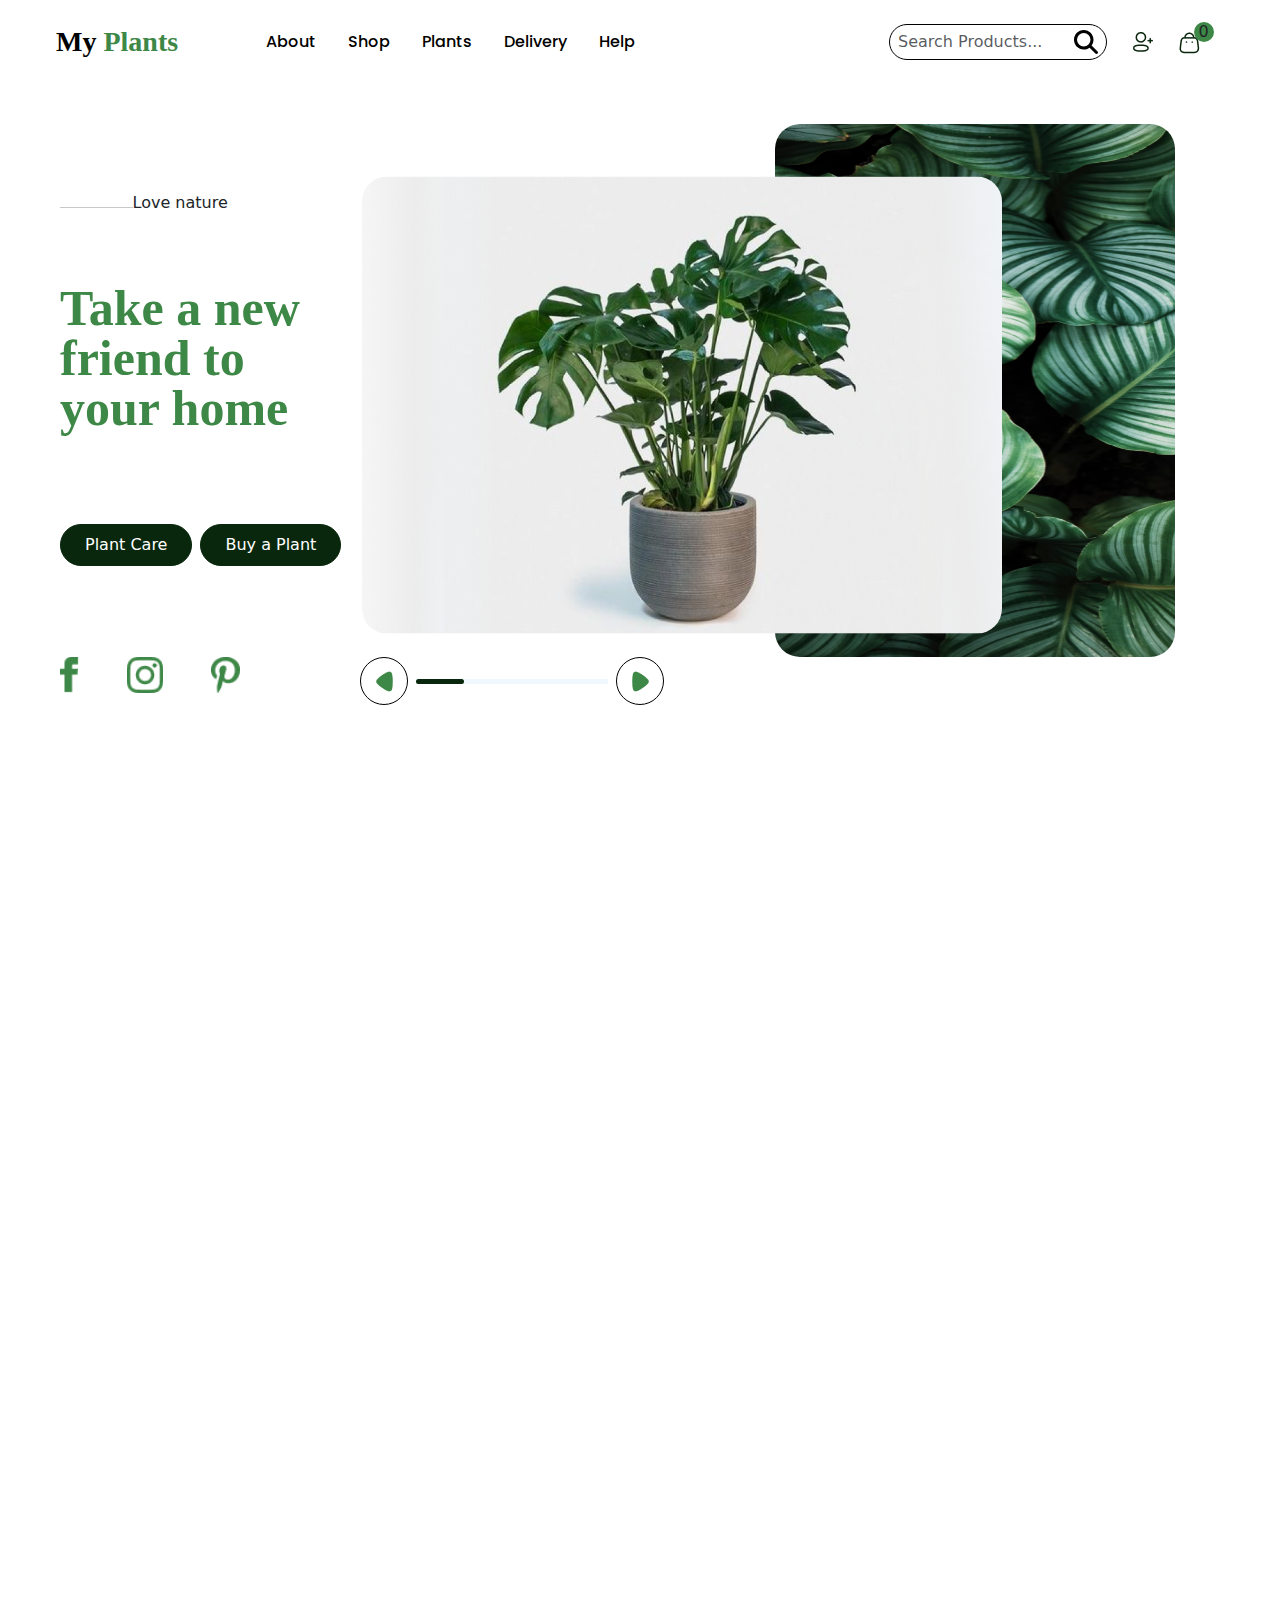
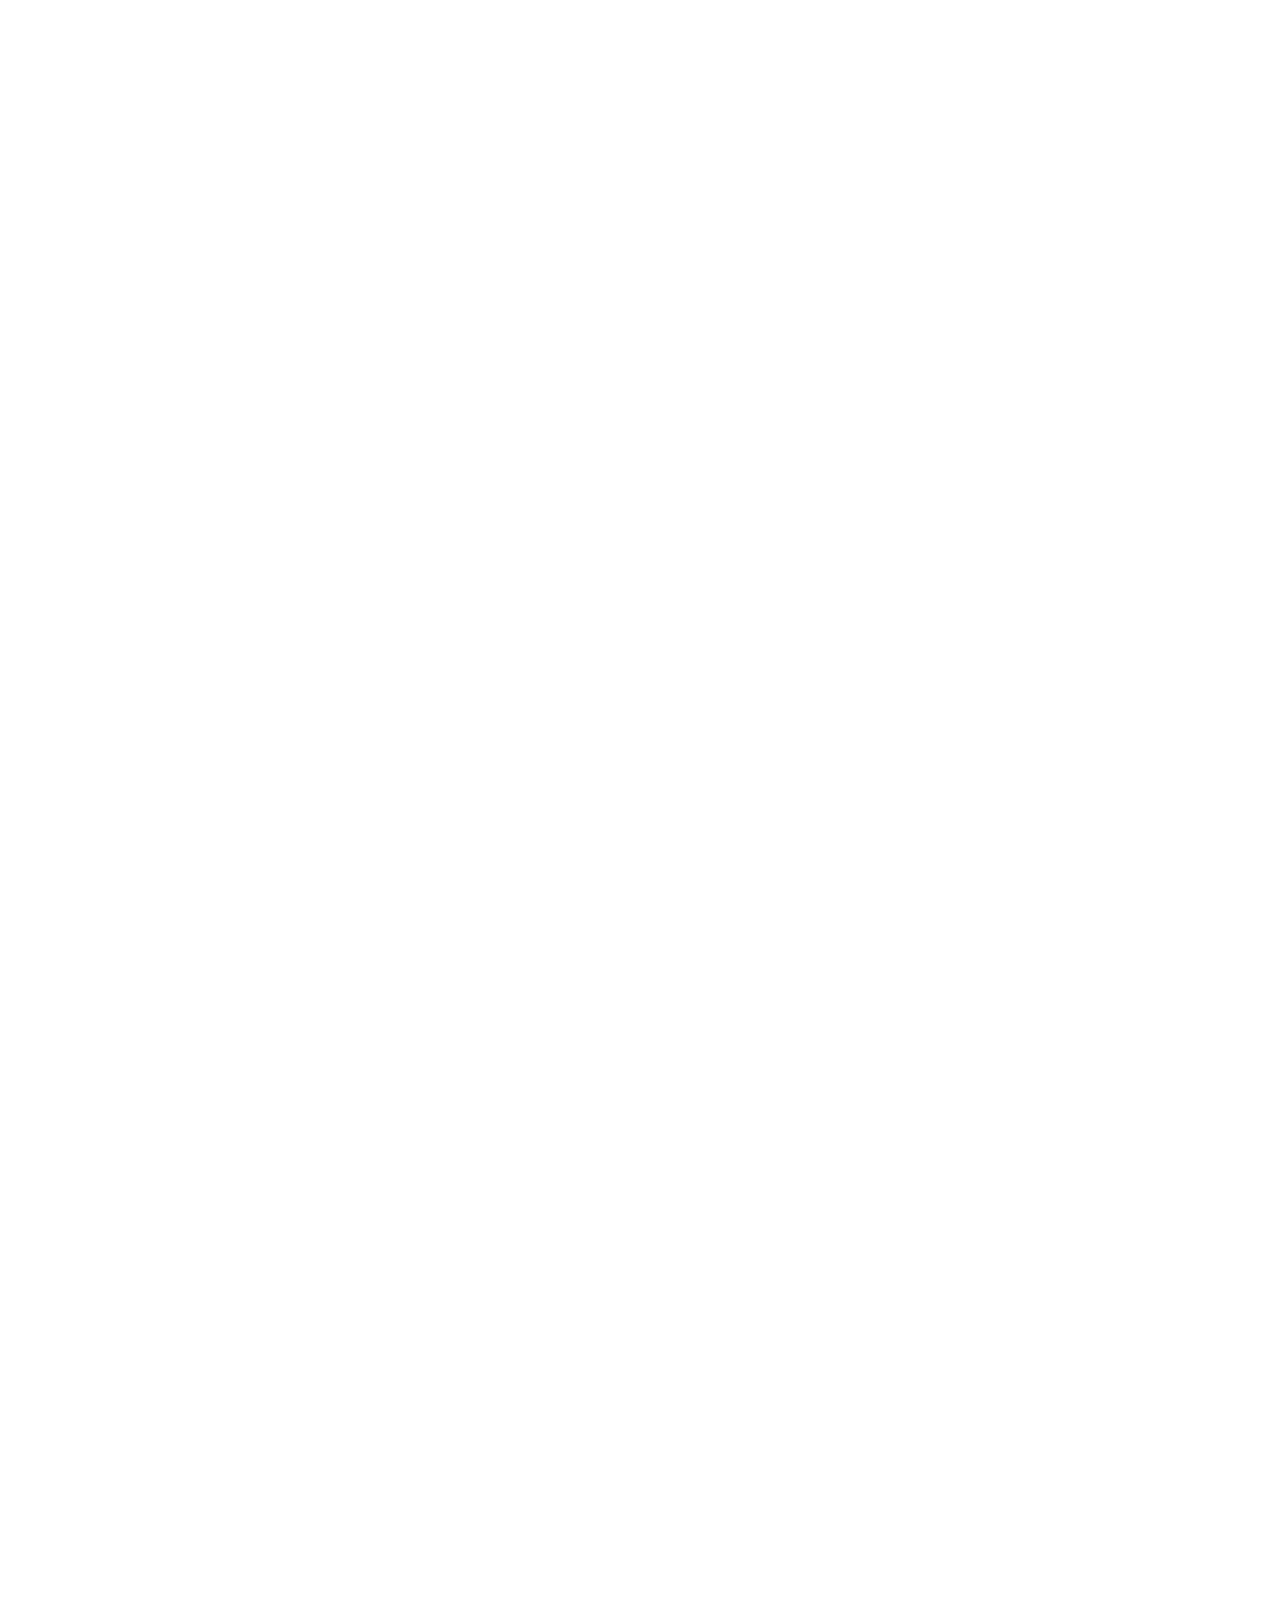
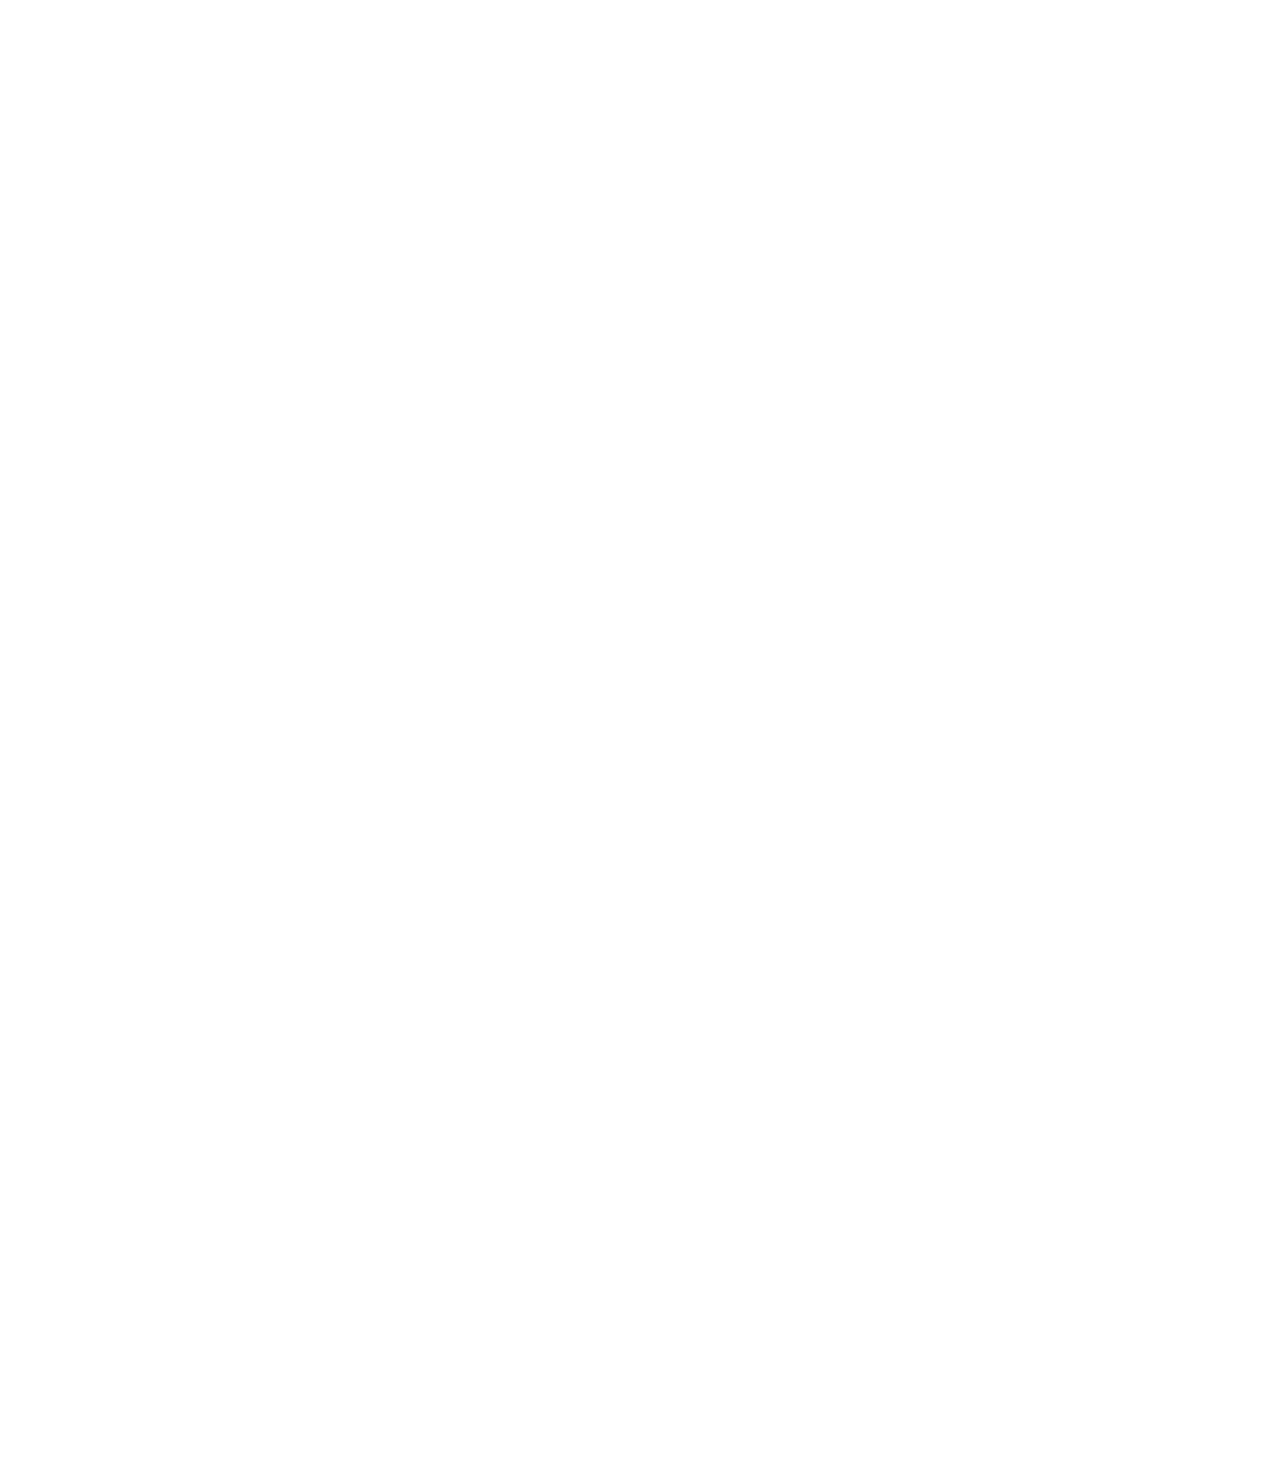
<file: index.html>
<!DOCTYPE html>
<html lang="en">

<head>
  <meta charset="UTF-8">
  <meta name="viewport" content="width=device-width, initial-scale=1.0">
  <title>Plants-nuvosa</title>
  <link href="https://cdn.jsdelivr.net/npm/bootstrap@5.3.3/dist/css/bootstrap.min.css" rel="stylesheet"
    integrity="sha384-QWTKZyjpPEjISv5WaRU9OFeRpok6YctnYmDr5pNlyT2bRjXh0JMhjY6hW+ALEwIH" crossorigin="anonymous">
  <link href="style.css" rel="stylesheet">
</head>

<body>


  <nav class="navbar navbar-expand-lg  m-2 ">
    <div class="container-fluid px-xl-5">
      <a class="navbar-brand generic-text fs-3 fw-bold" href="#">My <span class="green-text  ">Plants</span></a>
      <button class="navbar-toggler" type="button" data-bs-toggle="collapse" data-bs-target="#navbarSupportedContent"
        aria-controls="navbarSupportedContent" aria-expanded="false" aria-label="Toggle navigation">
        <span class="navbar-toggler-icon"></span>
      </button>
      <div class="collapse navbar-collapse" id="navbarSupportedContent">
        <ul class="navbar-nav me-auto ms-5  mb-2 mb-lg-0">
          <li class="nav-item">
            <a class="nav-link active generic-text-poppins fw-medium  ms-3" aria-current="page" href="#">About</a>
          </li>
          <li class="nav-item">
            <a class="nav-link active generic-text-poppins fw-medium  ms-3" aria-current="page" href="#">Shop</a>
          </li>
          <li class="nav-item">
            <a class="nav-link active generic-text-poppins fw-medium ms-3" aria-current="page" href="#">Plants</a>
          </li>
          <li class="nav-item">
            <a class="nav-link active generic-text-poppins fw-medium ms-3" aria-current="page" href="#">Delivery</a>
          </li>
          <li class="nav-item">
            <a class="nav-link active generic-text-poppins fw-medium ms-3" aria-current="page" href="#">Help</a>
          </li>
        </ul>
        <form class="d-flex" role="search">
          <input class="form-control me-4 rounded-5 search border-1 border-black " type="search"
            placeholder="Search Products..." aria-label="Search">
        </form>

        <div class="me-4 hover-class"><img src="./images/nav/add-user.png" alt="user"></div>
        <div class="me-4 hover-class position-relative"><img src="./images/nav/bag.png" alt="cart"><span
            class="total-items">0</span></div>
      </div>
    </div>
  </nav>


  <section class="row container-fluid mt-xl-5 position-relative justify-content-xl-start justify-content-center mt-0">
    <div class="col-xl-3 col-11 col-sm-7 ms-5 d-xl-flex flex-xl-column justify-content-xl-evenly">
      <div class="d-flex justify-content-xl-start justify-content-center">
        <hr class="w-25  mb-0"><span>Love nature</span>
      </div>
      <div class="hero-heading generic-text green-text mt-xl-0 my-4  text-xl-start text-center">Take a new friend
        to your home</div>

      <div class=" mt-xl-0 my-4 d-flex gap-2 justify-content-center justify-content-xl-start">
        <button class="journey-button py-md-2 px-md-4 ">Plant Care</button>
        <button class="journey-button py-md-2 px-md-4">Buy a Plant</button>
      </div>
    </div>
    <div class="col-xl-8 col-12 row d-xl-grid d-none">
      <img src="./images/hero-section/pot.png" class="current-hero-img col-8 p-0" alt="pot">
      <img src="./images/hero-section/leaves.png" class="col-4 p-0 ms-auto next-hero-img" alt="leaves">
    </div>


    <div class="d-flex justify-content-between w-50 d-xl-flex d-none ms-5 ">
      <div class="  d-flex justify-content-center gap-5">
        <img src="./images/hero-section/facebook.png" class="hover-class  h-75" alt="facebook">
        <img src="./images/hero-section/instagram.png" alt="instagram" class="hover-class h-75">
        <img src="./images/hero-section/pintrest.png" alt="pintrest" class="hover-class h-75">
      </div>

      <div class="h-100 d-flex align-items-center gap-2 ms-5"> <button class="plant-collection-button h-100"
          id="hero-next"><img src="./images/hero-section/left-arrow.png" class="rotate-button" alt="prev"></button>

        <div class="d-flex slider-slide">
          <span class="h-100 flex-grow-1 rounded-5  "></span>
          <span class="h-100 flex-grow-1 rounded-5 "></span>
          <span class="h-100 flex-grow-1 rounded-5 "></span>
          <span class="h-100 flex-grow-1 rounded-5 "></span>

        </div>


        <button class="plant-collection-button h-100" id="hero-prev"><img src="./images/hero-section/left-arrow.png"
            alt="next"></button>
      </div>
    </div>


    <div class="nature-container d-block d-xl-none ms-3">
      <div class="nature-item ">
        <img src="./images/hero-section/nature-road.jpeg" alt="image-road">
      </div>
      <div class="nature-item">
        <img src="./images/hero-section/nature-rocks.jpeg" alt="image-nature">
      </div>
      <div class="nature-item">
        <img src="./images/hero-section/nature-tree.jpeg" alt="image-tree">
      </div>
      <div class="nature-item">
        <img src="./images/hero-section/leaves.png" alt="image-tree">
      </div>
    </div>

    <div class="n-button-container d-flex justify-content-center gap-3 ms-3  mt-3 align-items-center ">
      <button class=" d-block d-xl-none plant-collection-button" id="n-prevBtn"><img
          src="./images/hero-section/left-arrow.png" class="rotate-button" alt="prev"></button>
      <div class="d-flex slider-slide-sm d-xl-none">
        <span class="h-100 flex-grow-1 rounded-5  "></span>
        <span class="h-100 flex-grow-1 rounded-5  "></span>
        <span class="h-100 flex-grow-1 rounded-5  "></span>
        <span class="h-100 flex-grow-1 rounded-5  "></span>

      </div>
      <button class=" d-block d-xl-none plant-collection-button" id="n-nextBtn"><img
          src="./images/hero-section/left-arrow.png" alt="next"></button>

    </div>


  </section>

  <section class="container  margin-class-generic ">
    <h1 class="generic-text  text-center  fs-2 fw-bold my-5  ">Plant Collections</h1>

    <div class="row justify-content-end">
      <div class="container-plant-collection col-md-10 col-12">
        <div class="slider-wrapper">
          <div class="img-list">
          </div>
        </div>
      </div>

      <div
        class=" mt-4 m-md-0 mb-5 col-md-1 col-12 d-flex flex-row  flex-md-column align-items-center justify-content-center gap-3">
        <button class="plant-collection-button " id="prev-plant-collection"><img
            src="./images/hero-section/left-arrow.png" class="rotate-button" alt="prev"></button>
        <button class="plant-collection-button " id="next-plant-collection"><img
            src="./images/hero-section/left-arrow.png" alt="next"></button>
      </div>
    </div>

  </section>

  <section
    class="container-fluid mx-auto  position-relative   row gap-5 justify-content-center   margin-class journey-section">
    <div class="col-md-4 col-12 div "> <img src="./images/journey/plant.png" class="journey-plant" alt="plant"></div>
    <div class="col-md-5 col-12 mt-md-5  text-center text-md-start p-2">
      <h1 class="generic-text fw-medium  fw-bold mt-md-5 ">Our journey</h1>
      <p class="generic-text my-lg-5 text-secondary fs-6">It is a long
        established
        fact that a reader will be distracted by the readable content of a
        page when It is a long .It is a long established fact that a reader
        will be distracted by the readable content of a is simply.</p>
      <button class="journey-button">Get Started</button>
    </div>
    <img src="./images/journey/banana-tree.png" class="banana-leaf" alt="side-leaf">
    <img src="./images/journey/leaves.png" class="journey-leaves" alt="side-leaf">
  </section>

  <section class="container mb-5 generic-text fs-2 px-4 advantages-section margin-class-generic">
    <h1 class="my-lg-5 my-3 text-center text-lg-start  fw-bold">Our
      advanatges</h1>
    <div class="row   justify-content-lg-between  justify-content-center  ">

      <div class="card mb-3 col-lg-4 col-12 adv-cards">
        <div class="row no-gutters align-items-center ">
          <div class="col-md-4">
            <img src="./images/advantages/easy-order.png" class="card-img advantages-img" alt="order">
          </div>
          <div class="col-md-8 adv-card-body">
            <div class="card-body">
              <h5 class="card-title text-black fs-6">Easy
                Order</h5>
              <p class="card-text text-secondary fs-6">It is a long established fact that a reader
                will be.</p>
            </div>
          </div>
        </div>
      </div>

      <div class="card mb-3 col-lg-4 col-12 adv-cards">
        <div class="row no-gutters align-items-center  ">
          <div class="col-md-4">
            <img src="./images/advantages/delivery.png" class="card-img advantages-img" alt="easy">
          </div>
          <div class="col-md-8 adv-card-body">
            <div class="card-body">
              <h5 class="card-title text-black fs-6">Fast Delivery</h5>
              <p class="card-text text-secondary fs-6">It
                is a long established fact that a reader will be.</p>
            </div>
          </div>
        </div>
      </div>

      <div class="card mb-3 col-lg-4 col-12 adv-cards">
        <div class="row no-gutters align-items-center ">
          <div class="col-md-4">
            <img src="./images/advantages/order.png" class="card-img advantages-img" alt="order">
          </div>
          <div class="col-md-8 adv-cards-body">
            <div class="card-body">
              <h5 class="card-title text-black fs-6">Easy
                Order</h5>
              <p class="card-text text-secondary fs-6">It
                is a long established fact that a reader will be.</p>
            </div>
          </div>
        </div>
      </div>

    </div>

    </div>

    <img src="./images/advantages/leaves.png" class="advantages-leaves" alt="leaves">
    <img src="./images/advantages/circle.png" class="advantages-circle" alt="circle">
  </section>

  <section class="row p-3 container mx-auto ask-us-container ask-section margin-class-generic">
    <div class="ask-us-img"><img src="/images/ask-us/ask.png" class="ask-us " alt="bg-img"></div>
    <div class="ask-us-div ">
      <h2 class="generic-text mt-3 fw-semibold">Ask us anything</h2>
      <div class="d-flex  flex-column gap-3 mt-5">
        <input type="text" placeholder="name" class="ask-input-feild">
        <input type="text" placeholder="phone" class=" ask-input-feild">
        <input type="text" placeholder="e-mail" class="ask-input-feild">
        <textarea cols="10" placeholder="message" class="ask-input-feild mt-5 "></textarea>
      </div>

      <div class="mt-5 d-flex justify-content-between align-items-center">
        <button class="journey-button mb-3">send</button>

        <div class="d-flex gap-4">
          <img src="./images/hero-section/facebook.png" alt="facebook" class="hover-class">
          <img src="./images/hero-section/instagram.png" alt="instagram" class="hover-class">
          <img src="./images/hero-section/pintrest.png" alt="pintrest" class="hover-class">
        </div>
      </div>
    </div>

    <img src="./images/ask-us/leaves.png" class="ask-leaves" alt="leaves">
  </section>

  <section class="container choose-section">
    <h1 class="generic-text  my-4 text-center fw-bold">Choosing the right
      plant</h1>

    <div class="row justify-content-around ">
      <div class="col-md-4 col-12 mt-4 ">
        <div class="card border-0 choose-plants gap-2 ">
          <div class="card-choose  d-flex align-items-center justify-content-center"> <img
              src="./images/choose-plants/plant.png" class="card-img-top" alt="plant"></div>

          <div class="card-body p-0">
            <h5 class="card-title generic-text fs-4   ">Garden Plants</h5>
            <p class="card-text choose-plants-text generic-text">It is
              a long established fact that a reader will be distracted by the
              .</p>

          </div>
        </div>
      </div>
      <div class="col-md-4 col-12 mt-4 ">
        <div class="card border-0 choose-plants gap-2 ">
          <div class="card-choose d-flex align-items-center justify-content-center"> <img
              src="./images/choose-plants/cactus.png" class="card-img-top" alt="plant">
          </div>
          <div class="card-body p-0">
            <h5 class="card-title generic-text fs-4    ">Indoor
              Plants</h5>
            <p class="card-text choose-plants-text generic-text">It is a
              long established fact that a reader will be distracted by the
              .</p>

          </div>
        </div>
      </div>
      <div class="col-md-4 col-12 mt-4 ">
        <div class="card border-0 choose-plants  gap-2">
          <div class="card-choose d-flex align-items-center justify-content-center"> <img
              src="./images/choose-plants/plant.png" class="card-img-top" alt="plant"></div>
          <div class="card-body p-0">
            <h5 class="card-title generic-text fs-4   ">Home Plants</h5>
            <p class="card-text choose-plants-text generic-text">It is
              a long established fact that a reader will be distracted by the
              .</p>
          </div>
        </div>
      </div>
    </div>
    <img src="./images/plant-care/circle.png" class="choose-circle" alt="side-leaves">
  </section>

  <section class="container margin-class-generic client-section">
    <h1 class="generic-text text-md-start text-center mx-auto ms-md-0 fw-bold mt-5">What clients talk about us</h1>
    <div class="carousel-container container-fluid  overflow-hidden client-content">
      <div class="client" data-id="0">
        <div class="d-flex  flex-md-row flex-column  justify-content-md-center align-items-center ">
          <img src="./images/hero-section/client.png" class="client-img" alt="client">
          <div class="client-review"> It is a long established fact that a
            reader will be distracted by the readable
            content of a page when It is a long .It is a long .It is a long
            established fact that a reader will be . It
            is
            a long established fact that a reader .</div>
          <div class="buttons"><button class="j-button " onclick="next()"><img src="images/hero-section/left-arrow.png"
                alt="next"></button></div>
        </div>
      </div>
      <div class="client" data-id="1">
        <div class="d-flex flex-md-row flex-column  justify-content-md-center align-items-center">
          <img src="./images/hero-section/client.png" class="client-img">
          <div class="client-review"> It is a long established fact that a
            reader will be distracted by the readable
            content of a page when It is a long .It is a long .It is a long
            established fact that a reader will be . It
            is
            a long established fact that a reader .</div>
          <div class="buttons"><button class="j-button " onclick="next()"><img src="images/hero-section/left-arrow.png"
                alt="next"></button></div>
        </div>
      </div>
      <div class="client" data-id="2">
        <div class="d-flex flex-md-row flex-column  justify-content-md-center align-items-center ">
          <img src="./images/hero-section/client.png" alt="client" class="client-img">
          <div class="client-review"> It is a long established fact that a
            reader will be distracted by the readable
            content of a page when It is a long .It is a long .It is a long
            established fact that a reader will be . It
            is
            a long established fact that a reader .</div>
          <div class="buttons"><button class="j-button " onclick="next()"><img src="images/hero-section/left-arrow.png"
                alt="next"></button></div>
        </div>
      </div>
    </div>

    <img src="./images/plant-care/circle.png" class="client-circle" alt="side-leaves">
    <img src="./images/ask-us/client-leaves.png" class="client-leaves" alt="leaves">
    <img src="./images/ask-us/leaf.png" class="client-leaf" alt="leaves">
  </section>

  <section class=" container care-section  mt-5">
    <div class="row hap-5">
      <div class="col-md-6 col-12 order-md-1 order-2 my-auto ">
        <h1 class="generic-text fw-bold text-start ms-3  mt-3  ">Plant Care</h1>
        <p class="ms-3  my-3 text-secondary me-5 generic-text fs-6">
          It is a long established fact that a reader will be distracted by
          the
          readable content of a page when It is a long .It is a long
          established
          fact that a reader will be distracted by the readable content of a
          is
          simply.
          a page when It is a long .It is a long established fact that a
          reader
          will be distracted by the readable content of a is simply.
        <div><button class="journey-button ms-3 ">Read the
            blog</button></div>
      </div>

      <div class="col-md-6 col-12 my-auto order-md-2 order-1 ms-0 p-sm-0 p-lg-0 p-0"><img
          src="./images/plant-care/girl-plant.png" class="img-fluid px-3 py-5rounded-5 " alt="girl-garden"></div>

    </div>
    <img src="./images/plant-care/leaves.png" class="care-leaf" alt="side-leaves">
    <img src="./images/plant-care/circle.png" class="care-circle" alt="side-leaves">
  </section>

  <section class="container-fluid footer-section margin-class-generic">
    <div class=" row   justify-content-between  align-items-center">

      <div class="col-md-4 col-12 ps-5 pe-5 pt-5 pb-1 ms-md-5">
        <div class="text-white "><img src="./images/footer/nuvosa.png" class="footer-img hover-class" alt="footer-leaf"></div>
        <div class="text-white mt-3 ">It is a long established fact that a
          reader will be distracted by the readable
          content of a page when It is a long .It is a long established fact
          that a reader will be distracted by the.
        </div>
        <div class="d-flex my-4 gap-2">
          <div><img src="./images/footer/instagram.png" alt="insta" class="hover-class"></div>
          <div><img src="./images/footer/facebook.png" alt="facebook" class="hover-class"></div>
          <div><img src="./images/footer/twitter.png" alt="twitter" class="hover-class"></div>
          <div><img src="./images/footer/youtube.png" alt="youtube" class="hover-class"></div>
        </div>

      </div>

      <div class="text-white col-md-6 col-12 py-md-5  p-3">
        <table class="table-footer">
          <tr>
            <th class="fs-4 fw-medium">Services</th>
            <th class="fs-4 fw-medium">Support</th>
            <th class="fs-4 fw-medium">Company</th>
          </tr>

          <tr>
            <td class="hover-class">Gardening</td>
            <td class="hover-class">Gardening</td>
            <td class="hover-class">Gardening</td>
          </tr>

          <tr>
            <td class="hover-class">Low Service</td>
            <td class="hover-class">Low Service</td>
            <td class="hover-class">Low Service</td>
          </tr>

          <tr>
            <td class="hover-class">Leaf Removal</td>
            <td class="hover-class">Leaf Removal</td>
            <td class="hover-class">Leaf Removal</td>
          </tr>

          <tr>
            <td class="hover-class">Decoration</td>
            <td class="hover-class">Decoration</td>
            <td class="hover-class">Decoration</td>
          </tr>

          <tr>
            <td class="hover-class">Trimming</td>

            <td class="hover-class">Trimming</td>
            <td class="hover-class">Trimming</td>
          </tr>

        </table>
      </div>

    </div>

    <hr class="footer-hr">
    <div
      class="d-flex flex-md-row flex-column text-white justify-content-md-between px-5 justify-content-center align-items-center pb-3 text-center">

      <div>Copyright © 2023 nuvosa, All rights reserved.</div>

      <div class="d-flex flex-sm-row flex-column justify-content-center gap-md-3 gap-0">
        <div>Terms of use</div>
        <div>Copyright & trademark</div>
        <div>Policy</div>
      </div>

    </div>
  </section>

  
  <script src="./hero-carousal-small.js"></script>
  <script src="./client-carousal.js"></script>
  <script src="./hero-carousal.js"></script>
  <script src="./plant-collection.js"></script>
  <script src="./scroll-animation.js"></script>
  <script src="https://cdn.jsdelivr.net/npm/bootstrap@5.3.3/dist/js/bootstrap.bundle.min.js"
    integrity="sha384-YvpcrYf0tY3lHB60NNkmXc5s9fDVZLESaAA55NDzOxhy9GkcIdslK1eN7N6jIeHz"
    crossorigin="anonymous"></script>
</body>

</html>
</file>
<file: style.css>
@import url("https://fonts.googleapis.com/css2?family=Playfair+Display+SC:ital,wght@0,400;0,700;0,900;1,400;1,700;1,900&display=swap");
@import url("https://fonts.googleapis.com/css2?family=Poppins:ital,wght@0,100;0,200;0,300;0,400;0,500;0,600;0,700;0,800;0,900;1,100;1,200;1,300;1,400;1,500;1,600;1,700;1,800;1,900&display=swap");
* {
  margin: 0;
  padding: 0;
  box-sizing: border-box;
}

.nav-sticky {
  position: sticky !important;
  top: 0;
  background-color: white !important;
  z-index: 12;
}

.hiddenClass {
  transform: translateY(20%);
  opacity: 0;
}

section {
  transition: 0.5s all ease;
}

.slider-slide,
.slider-slide-sm {
  height: 0.3rem;
  width: 12rem;
  background-color: aliceblue;
}
.slider-slide .silder-active,
.slider-slide-sm .silder-active {
  background-color: #09270d;
}

.generic-text {
  font-family: Playfair Display;
}

.margin-class-generic {
  margin-top: 100px;
}

.hover-class:hover {
  cursor: pointer;
}

.generic-text-poppins {
  font-size: medium;
  font-weight: 400;
  font-family: Poppins;
}

.green-text {
  color: #3e8847;
}

/*hero-section*/
.search {
  background: url("./images/nav/search.svg");
  background-repeat: no-repeat;
  background-position: right;
  background-origin: content-box;
  padding: 5px 8px;
}

input:focus {
  outline: none !important;
}

textarea:focus {
  outline: none;
}

.slider-wrapper .img-list {
  display: grid;
  grid-template-columns: repeat(3, 1fr);
  overflow-x: auto;
  font-size: 0;
  gap: 10px;
  scrollbar-width: none;
  overflow: hidden;
}
.slider-wrapper .img-list::-webkit-scrollbar {
  display: none;
}
.slider-wrapper .plant-collection-img {
  width: 20rem;
  margin-left: 5px;
  -o-object-fit: cover;
     object-fit: cover;
  aspect-ratio: 3/4;
  transform-style: preserve-3d;
  transition: transform 0.1s;
}
.slider-wrapper .plant-collection-img:hover {
  transform: rotateX(30deg);
  box-shadow: 0 10px 20px rgba(0, 0, 0, 0.4);
}

.total-items {
  background-color: #3e8847;
  border-radius: 50%;
  position: absolute;
  bottom: 50%;
  left: 70%;
  width: 20px;
  height: 20px;
  display: flex;
  justify-content: center;
  align-items: center;
}

.hero-heading {
  font-size: 50px;
  line-height: 1em;
  font-weight: 600;
}

.current-hero-img {
  width: 40rem;
  aspect-ratio: 7/5;
  z-index: 2;
  position: absolute;
  bottom: 53%;
  transform: translateY(50%);
  border-radius: 25px;
}

.next-hero-img {
  width: 25rem;
  aspect-ratio: 3/4;
  border-radius: 25px;
}

.plant-collection-button {
  border: 1px solid black;
  border-radius: 50%;
  width: 3rem;
  aspect-ratio: 1/1;
  background: transparent;
}
.plant-collection-button:hover {
  border: 1px solid #3e8847;
}

.rotate-button {
  transform: rotateY(180deg);
}

/*journey*/
.div {
  width: 23rem;
  aspect-ratio: 3/4;
  background-image: url("./images/journey/rectangle.png");
  background-position: center;
  background-repeat: no-repeat;
  position: relative;
  background-size: 100% 100%;
}
.div:hover {
  transform-style: preserve-3d;
  transform: rotateY(50deg) perspective(1200px);
  transition: 0.1s ease;
}
.div:hover .journey-plant {
  transform: rotateX(-10deg);
  transform-origin: bottom;
}
.div .journey-plant {
  position: absolute;
  bottom: 0;
  width: 90%;
  left: 50%;
  translate: -50%;
}

.journey-button {
  padding: 1.5% 4%;
  border: 1px solid #09270d;
  border-radius: 25px;
  background-color: #09270d;
  color: white;
}
.journey-button:hover {
  background-color: white;
  color: #09270d;
}

.journey-section {
  position: relative;
}
.journey-section .banana-leaf {
  display: none;
}
.journey-section .journey-leaves {
  display: none;
}

.margin-class {
  margin-top: 100px;
}

/*advantages*/
.advantages-img {
  width: 25%;
  transform: translateX(150%);
  margin-bottom: -10%;
}

.advantages-section {
  position: relative;
}
.advantages-section .advantages-leaves {
  display: none;
}
.advantages-section .advantages-circle {
  display: none;
}

.adv-cards {
  max-width: 23rem;
  border: 0;
}
.adv-cards .adv-card-body {
  background-color: #fcfbf8;
}

/*ask us*/
.ask-us {
  width: 45rem;
  aspect-ratio: 7/5;
}

.ask-input-feild {
  border: none;
  background: transparent;
  border-bottom: 1px solid grey;
}

.ask-us {
  display: none;
}

.ask-us-container {
  background: url("./images/ask-us/ask.png");
}

.ask-us-div {
  opacity: 0.9;
  border-radius: 20px;
  margin: 50px auto;
  background: #faf9f7;
}

.ask-section {
  position: relative;
}
.ask-section .ask-leaves {
  position: absolute;
  display: none;
}

/*choose plants*/
.choose-plants {
  padding: 5%;
  width: 100%;
  box-shadow: 0 4px 8px 0 rgba(0, 0, 0, 0.2), 0 6px 20px 0 rgba(0, 0, 0, 0.19);
}
.choose-plants:hover {
  background-color: #3e8847;
  color: white;
  transition: 0.3s ease-in-out;
}
.choose-plants:hover .card-choose {
  background-color: white;
}
.choose-plants:hover .card-choose img {
  filter: invert(41%) sepia(69%) saturate(382%) hue-rotate(77deg) brightness(95%) contrast(85%);
}

.card-choose {
  background-color: #3e8847;
  width: 25%;
  aspect-ratio: 1/1;
  text-align: center;
  padding: 1% 0%;
  border-radius: 50%;
}
.card-choose img {
  width: 50%;
}

/*client*/
.client-content {
  position: relative !important;
  height: 320px !important;
}

.client-carousel {
  display: flex;
  transition: transform 0.5s ease;
  overflow-x: hidden;
}

.client-carousel-item {
  margin-right: 20px;
  min-width: 70%;
  height: 200px;
  overflow: hidden;
  border-radius: 5px;
  position: relative;
  transition: transform 0.5s ease, width 0.5s ease;
}

.client-carousel-item img {
  width: 100%;
  -o-object-fit: cover;
     object-fit: cover;
}

.client-center {
  z-index: 1;
  width: 100%;
  aspect-ratio: 1/1;
  flex: 2 0 auto;
}

.client-btn-container {
  margin-top: 20px;
  text-align: center;
}

.client-btn {
  cursor: pointer;
  padding: 10px 20px;
  border: none;
  border-radius: 5px;
  background-color: #007bff;
  color: #fff;
  margin-right: 10px;
}

.client-section {
  position: relative;
}
.client-section .client-leaves {
  display: none;
}
.client-section .client-leaf {
  display: none;
}
.client-section .client-circle {
  display: none;
}

.choose-circle {
  display: none;
}

.client {
  position: absolute;
  left: 50%;
  transform: translateX(-50%);
  width: 85%;
  padding: 5%;
  transition: all 0.3s ease;
}

.client-img {
  width: 40%;
  position: relative;
  margin-bottom: -8%;
  z-index: 2;
}

.client-review {
  padding: 10% 8%;
  border-radius: 25px;
  background-color: rgb(200, 200, 200);
  color: #09270d;
  font-size: 0.7rem;
  width: 100%;
}

.client-active {
  padding: 10% 8%;
  border-radius: 25px;
  background-color: #3e8847;
  color: white;
  font-size: 0.7rem;
  width: 100%;
}

.care-section {
  position: relative;
}
.care-section .care-leaf {
  display: none;
}
.care-section .care-leaf {
  display: none;
}
.care-section .care-circle {
  display: none;
}

.buttons {
  padding: 3%;
}
.buttons .j-button {
  padding: 1%;
  border: 0;
  width: 3rem;
  height: 3rem;
  text-align: center;
  border-radius: 50%;
  background-color: rgb(222, 219, 219);
  color: green;
}

/*footer*/
.table-footer {
  width: 100%;
  border-collapse: separate;
  border-spacing: 0 10px;
  font-size: 0.9rem;
}
.table-footer th {
  padding-left: 3%;
}
.table-footer td {
  padding-left: 3%;
}

.footer-section {
  background-color: #09270d;
  background-image: url("./images/footer/branch.png");
  background-repeat: no-repeat;
}

.footer-hr {
  background-color: white;
  height: 2px;
  margin: 0 auto 20px auto;
}

.footer-img {
  width: 40%;
}

/*hero-sm*/
.nature-container {
  width: 100%;
  height: 300px;
  overflow: hidden;
  position: relative;
}
.nature-container .nature-item {
  width: 100%;
  aspect-ratio: 3/4;
  margin: auto;
  display: none;
}
.nature-container .nature-item img {
  width: 100%;
  height: 500px;
  -o-object-fit: cover;
     object-fit: cover;
}

.n-button {
  margin-top: 3px;
  display: inline-block;
  cursor: pointer;
  text-align: center;
  color: black;
  border: none;
  border-radius: 50%;
  width: 2rem;
}

.choose-section {
  padding: 0% 10%;
  margin-top: 120px;
}
.choose-section .choose-plants-text {
  font-size: 0.9rem;
}

@media (min-width: 500px) {
  .card-choose {
    width: 15%;
  }
  .client-img {
    width: 20%;
  }
  .client-review {
    padding: 10% 3%;
    font-size: 0.9rem;
  }
  .nature-item {
    width: 80%;
    aspect-ratio: 16/9;
    margin: auto;
    padding-top: 5%;
    display: none;
  }
  .nature-item img {
    width: 100%;
    height: 100%;
    -o-object-fit: contain;
       object-fit: contain;
  }
}
@media (min-width: 768px) {
  .margin-class {
    margin-top: 150px;
  }
  .advantages-img {
    width: 70%;
    transform: translate(90%);
  }
  .client-img {
    width: 12%;
    position: relative;
    left: 6%;
    margin: 0;
    z-index: 2;
  }
  .client-review {
    padding: 5% 10%;
    width: 70%;
  }
  .card-choose {
    width: 20%;
  }
}
@media (min-width: 992px) {
  .journey-section {
    position: relative;
  }
  .journey-section .banana-leaf {
    display: block;
    position: absolute;
    width: 18%;
    right: 0%;
    bottom: 50%;
  }
  .journey-section .journey-leaves {
    display: block;
    position: absolute;
    width: 10%;
    left: 0%;
    bottom: 80%;
  }
  .advantages-section {
    position: relative;
  }
  .advantages-section .advantages-leaves {
    display: block;
    position: absolute;
    left: 73%;
    bottom: 45%;
    width: 27%;
  }
  .advantages-section .advantages-circle {
    display: block;
    position: absolute;
    left: -5%;
    bottom: 0%;
    opacity: 0.4;
    filter: blur(0.9rem);
  }
  .ask-section {
    position: relative;
  }
  .ask-section .ask-leaves {
    display: block;
    right: 0;
    bottom: -4%;
    width: 20%;
  }
  .client-section {
    position: relative;
  }
  .client-section .client-leaves {
    display: block;
    position: absolute;
    bottom: 70%;
    left: 80%;
    width: 20%;
  }
  .client-section .client-leaf {
    display: block;
    position: absolute;
    bottom: 80%;
    left: 36%;
    width: 5%;
  }
  .client-section .client-circle {
    display: block;
    position: absolute;
    bottom: 65%;
    left: 5%;
    width: 15%;
    opacity: 0.5;
    filter: blur(0.9rem);
  }
  .choose-section {
    position: relative;
  }
  .choose-section .choose-circle {
    display: block;
    position: absolute;
    left: 25%;
    bottom: 50%;
    opacity: 0.5;
    width: 15%;
    filter: blur(0.98rem);
  }
  .care-section {
    position: relative;
  }
  .care-section .care-leaf {
    display: block;
    position: absolute;
    bottom: 0%;
    left: 20%;
    width: 6%;
  }
  .care-section .care-circle {
    display: block;
    position: absolute;
    top: 0%;
    left: 0%;
    width: 15%;
    margin-left: 1%;
    opacity: 0.5;
    filter: blur(0.9rem);
  }
}
@media (min-width: 1024px) {
  .ask-us-container {
    background: none;
  }
  .ask-us {
    display: block;
    width: 45rem;
    aspect-ratio: 7/5;
  }
  .ask-us-div {
    opacity: 0.98;
    padding: 1rem 2.5rem;
    margin: auto auto auto -70%;
    max-width: 38rem;
    aspect-ratio: 7/5;
    background: #faf9f7;
    border-radius: 25px;
  }
}
@media (min-width: 1200px) {
  .ask-us-div {
    margin: auto auto auto -55%;
  }
}/*# sourceMappingURL=style.css.map */
</file>
